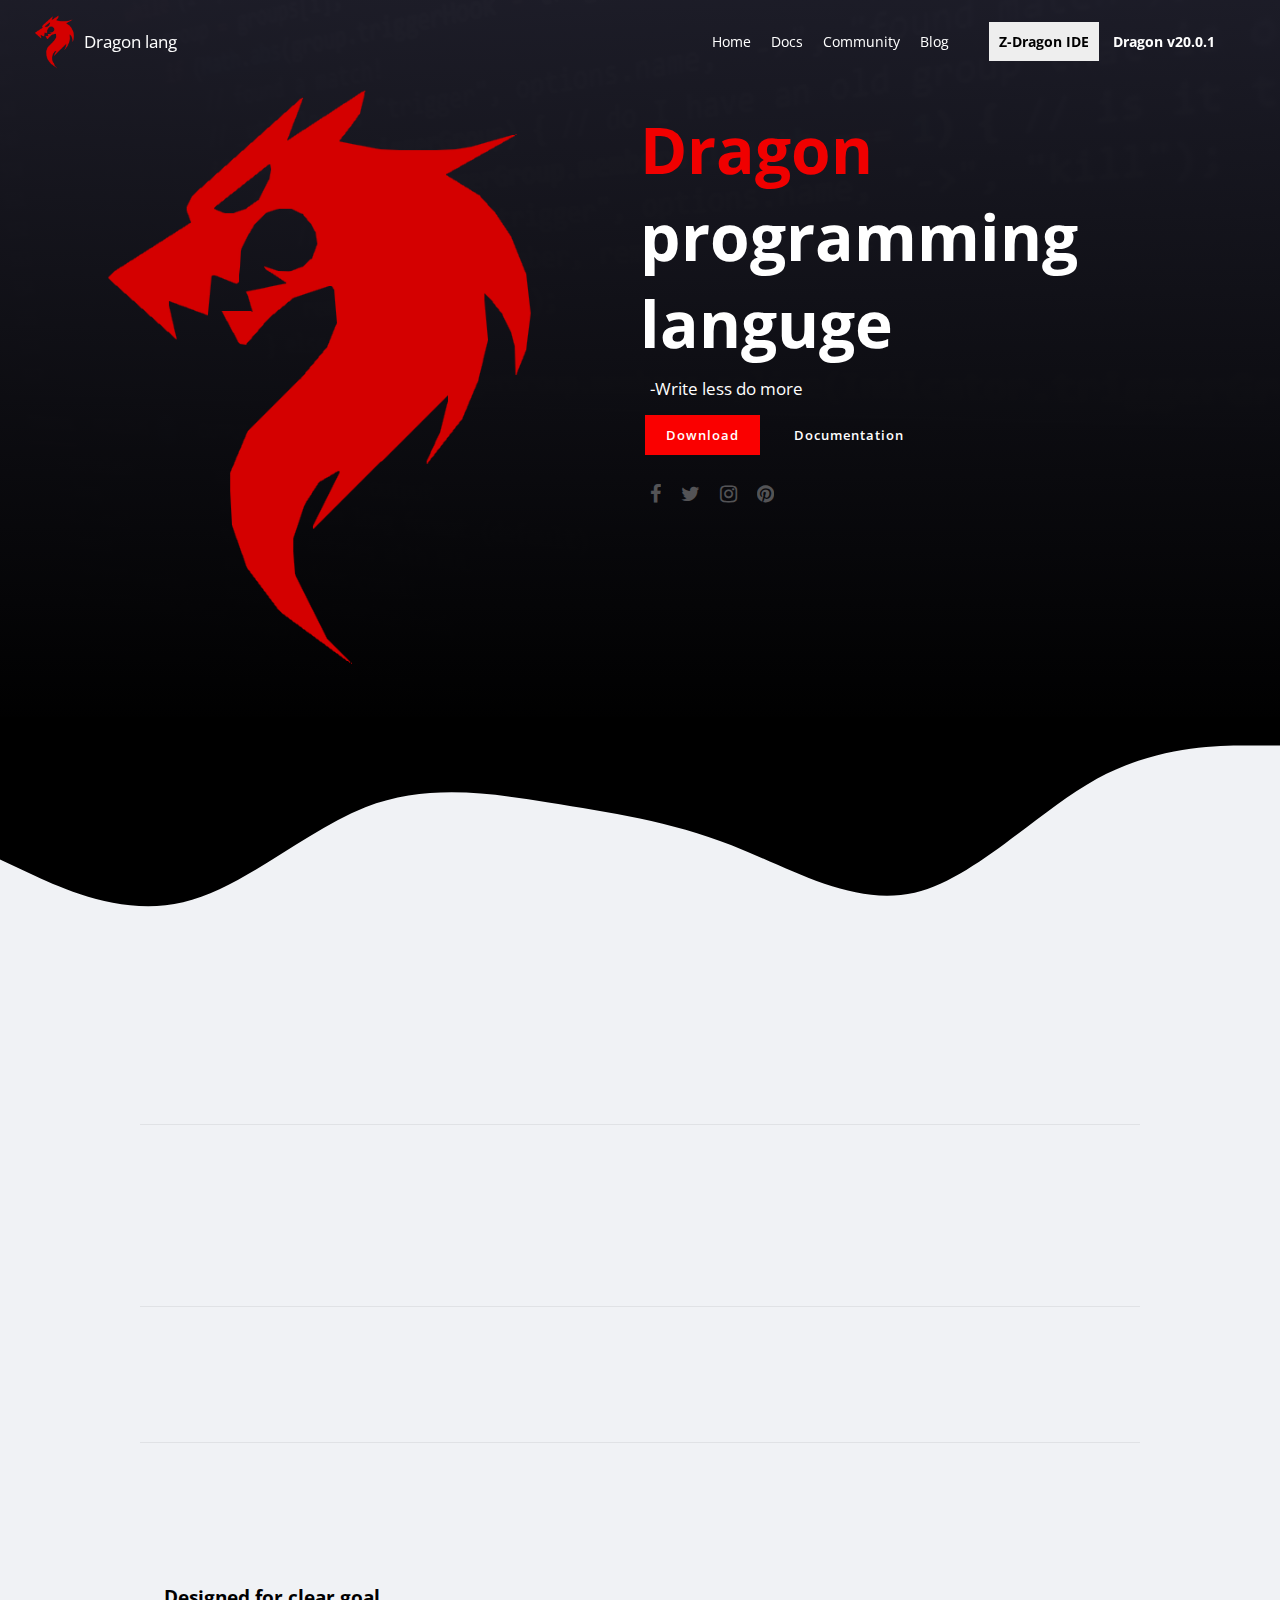
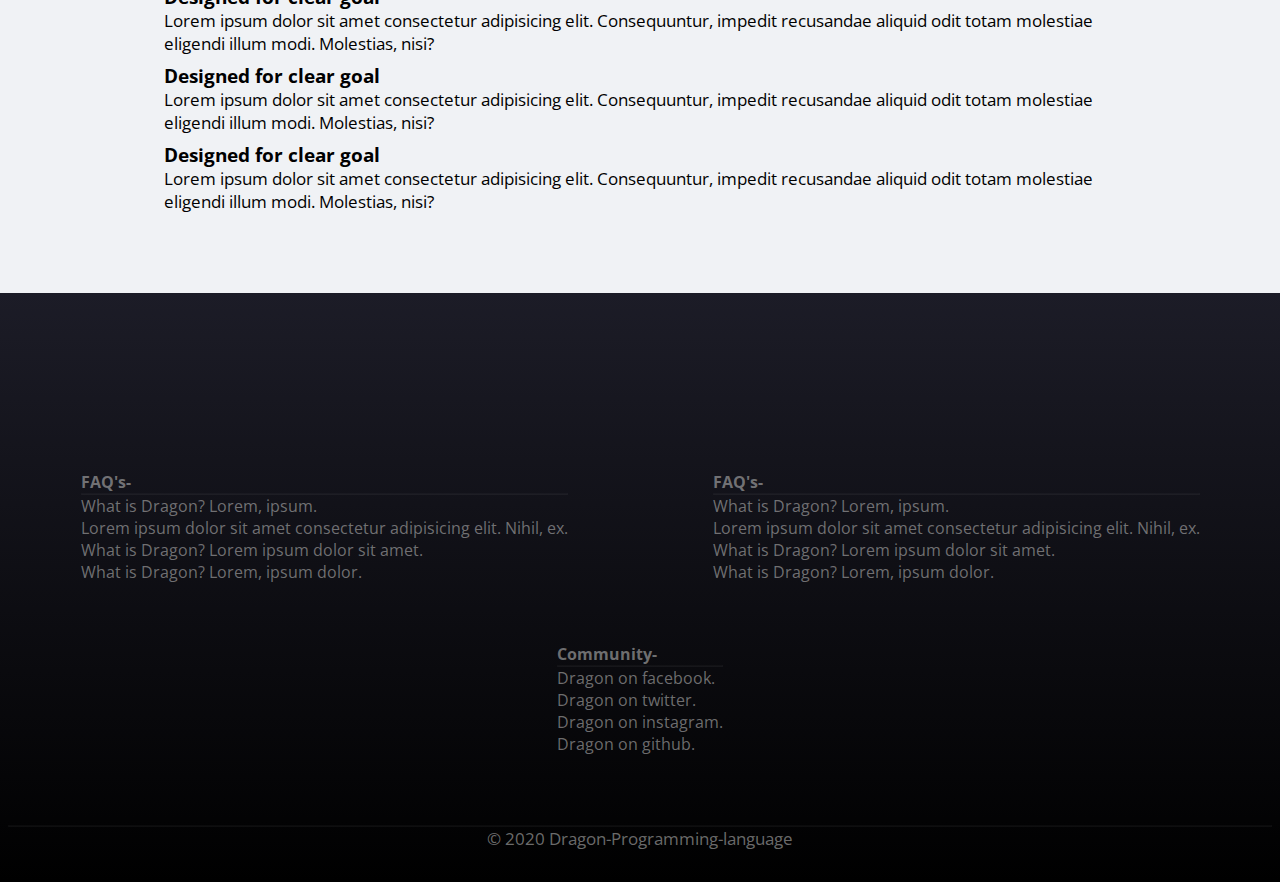
<file: index.html>
<!DOCTYPE html>
<html lang="en">
<head>

    <meta charset="UTF-8">
    <meta name="viewport" content="width=device-width, initial-scale=1.0">
    <link rel="stylesheet" href="assets/css/aos.css">
    <link rel="stylesheet" href="assets/css/font-awesome.min.css">
    <!-- <link rel="stylesheet" href="assets/css/bootstrap.min.css"/> -->
    <link rel="stylesheet" href="assets/css/default.css">
    <link rel="stylesheet" href="assets/css/style.css">
    <link rel="preconnect" href="https://fonts.gstatic.com">
<link href="https://fonts.googleapis.com/css2?family=Open+Sans:wght@300;400;600;700;800&display=swap" rel="stylesheet">
    <link href="./assets/img/favicon.png" rel="icon" sizes="32x32" type="image/png">
    <title>Dragon programming language</title>
</head>
<body>
<header class="dgn-header">
    <div class="dgn-logo" id="resp" data-aos="flip-left">
        <img src="assets/img/logo.png" alt="" height="100%">
        <p>Dragon lang</p>
    </div>
    <div class="dgn-navigator" id="resp">
        <div class="right"><div class="secondary-button" onclick="navigator.close()"><span class="fa fa-times"></span></div> </div>
  
        <a href="./index.html" class="item">Home</a>
    
        <a href="" class="item">Docs</a>
      
        <a href="" class="item">Community</a>
      
        <a href="" class="item">Blog</a>
    <div class="cta-header">
        
        <a href="" class="btn btn-pr">Z-Dragon IDE</a href="">
            <a href="" class="btn btn-o">Dragon v20.0.1</a href="">
           
    </div>
    </div>
    <div class="dgn-navigator-toggler">
        <button class="secondary-button" onclick="navigator.open()"><span class="fa fa-bars"></span></button> 
    </div>
    <div class="dgn-menu">
        <a href="" class="item"><p>Dragon for IOT</p></a>
        <a href="" class="item"><p>Z-Dragon IDE</p></a>
        <a href="" class="item"><p>Dragon Server side</p></a>
        <a href="" class="item"><p>Dragon Javascript</p></a>
    </div>
</header>
<div class="col-md-12 dgn-content">
    <div class="dgn-hero">
    
            <img src="assets/img/logo.png" alt="" data-aos="flip-left" data-aos-easing="linear">
        
            
        <div class="hero-meta" data-aos="zoom-out-left">
            <h1 class="heading"> <span>Dragon </span> programming languge</h1>
            <p class="tagline">-Write less do more</p>
            <div class="hero-buttons">
                <a href="./download.html"><button class="primary-button">Download</button></a>
                <a href="./documentation.html"><button class="secondary-button">Documentation</button></a>
            </div>
                    <span class="dgn-socials flex">
                        <a href="" class="item"><span class="fa fa-facebook"></span></a>
                        <a href="" class="item"><span class="fa fa-twitter"></span></a>
                        <a href="" class="item"><span class="fa fa-instagram"></span></a>
                        <a href="" class="item"><span class="fa fa-pinterest"></span></a>
                    </span>
        </div>
        
    </div>
 
    <div id="wave">
        <img src="./assets/img/wave.svg" alt="Wave">
    </div>
    <div class="dgn-body">
        <div class="hdr" data-aos="flip-left">
            <h2>Introduction</h2>
        </div>
        <div class="body-item">
            <div class="col-md-12" data-aos="fade-right">
                <h3>What is The Dragon Programming Language?</h3>
                <p>The Dragon is an innovative and practical general-purpose language. The supported programming paradigms are imperative, object-oriented, declarative using nested structures, functional and natural programming. The language is portable (Windows, Linux, macOS, etc.) and can be used to create Console and GUI. The language is designed to be simple, small, flexible and fast.</p>
            </div>
        </div>
        <div class="body-item">
            <div class="col-md-12" data-aos="fade-right">
                <h3>Where Can It Be Applied?</h3>
                <p>Many of the Dragon modules (GUI, Graphic, db, files and etc). Dragon is ready for use in production and increase the developers productivity.</p>
            </div>
        </div>
        <div class="body-item">
            <div class="col-md-12" data-aos="fade-right">
                <h3>Why Dragon?</h3>
                <p>The language is simple, trying to be natural, encourage organization and comes with transparent and visual implementation. It comes with compact syntax and a group of features that enable the programmer to create natural interfaces and declarative domain-specific languages in a fraction of time. It is very small, fast. It comes with useful and practical libraries. The language is designed for productivity and developing high quality solutions that can scale.</p>
            </div>
            <div class="col-md-12 cards">
                <div class="col-md-4 card">
                    <h3>Designed for clear goal</h3>
                    <p>Lorem ipsum dolor sit amet consectetur adipisicing elit. Consequuntur, impedit recusandae aliquid odit totam molestiae eligendi illum modi. Molestias, nisi?</p>
                </div>
                <div class="col-md-4 card">
                    <h3>Designed for clear goal</h3>
                    <p>Lorem ipsum dolor sit amet consectetur adipisicing elit. Consequuntur, impedit recusandae aliquid odit totam molestiae eligendi illum modi. Molestias, nisi?</p>
                </div>
                <div class="col-md-4 card">
                    <h3>Designed for clear goal</h3>
                    <p>Lorem ipsum dolor sit amet consectetur adipisicing elit. Consequuntur, impedit recusandae aliquid odit totam molestiae eligendi illum modi. Molestias, nisi?</p>
                </div>
            </div>
        </div>
    </div>
</div>


<div class="nav-toggler" onclick="nav.open()">
    <span class="fa fa-arrow-right" ></span>
</div>
<div class="modal stubborn">
<div class="modal-times" onclick="modal.close()">
    <span class="fa fa-times"></span>
</div>
<div class="modal-text-content">Lorem, ipsum dolor sit amet consectetur adipisicing elit. Doloribus, possimus?</div>
</div>

<div class="loader stubborn middle">
<span class="item"></span>
</div>
<div class="overlay stubborn"></div>
<div class="push-notif">
<h4 id="notif-title">dolor</h4>
<p  id="notif-content">Lorem, ipsum dolor.</p>
</div>
<footer class="dgn-footer">
    
    <div class="col-md-12 footer-item">
        <div class="col-md-12">
            <div class="middle logo-item" data-aos="zoom-in" data-aos-duration="700">
                <p>All rights reserved</p>
                <img src="assets/img/logo.png" alt="" height="100%">
                <p>Dragon programming language</p>
            </div>
        </div>
        <div class="col-md-12 footer-elements">
            <div class="col-md-4">
                <h4>FAQ's-</h4>
                <hr>
                <ul>
                    <li>What is Dragon? Lorem, ipsum.</li>
                    <li>Lorem ipsum dolor sit amet consectetur adipisicing elit. Nihil, ex.</li>
                    <li>What is Dragon? Lorem ipsum dolor sit amet.</li>
                    <li>What is Dragon? Lorem, ipsum dolor.</li>
                </ul>
            </div>
            <div class="col-md-4">

                <h4>FAQ's-</h4>
                <hr>
                <ul>
                    <li>What is Dragon? Lorem, ipsum.</li>
                    <li>Lorem ipsum dolor sit amet consectetur adipisicing elit. Nihil, ex.</li>
                    <li>What is Dragon? Lorem ipsum dolor sit amet.</li>
                    <li>What is Dragon? Lorem, ipsum dolor.</li>
                </ul>
            </div>
            <div class="col-md-4">
                <h4>Community-</h4>
                <hr>
                <li>Dragon on facebook.</li>
                <li>Dragon on twitter.</li>
                <li>Dragon on instagram.</li>
                <li>Dragon on github.</li>
            </div>
        </div>
        <hr>
        <div class="col-md-12 middle">
            <p>&copy; 2020 Dragon-Programming-language</p>
        </div>
    </footer>

    <script src="assets/js/jquery.min.js"></script>
    <script src="assets/js/bootstrap.min.js"></script>
    <script src="assets/js/functions.js"></script>
    <script src="assets/js/aos.js"></script>
    <script src="assets/js/owl.js"></script>
    <script src="assets/js/main.js"></script>
</div>
</body>
</html>
</file>
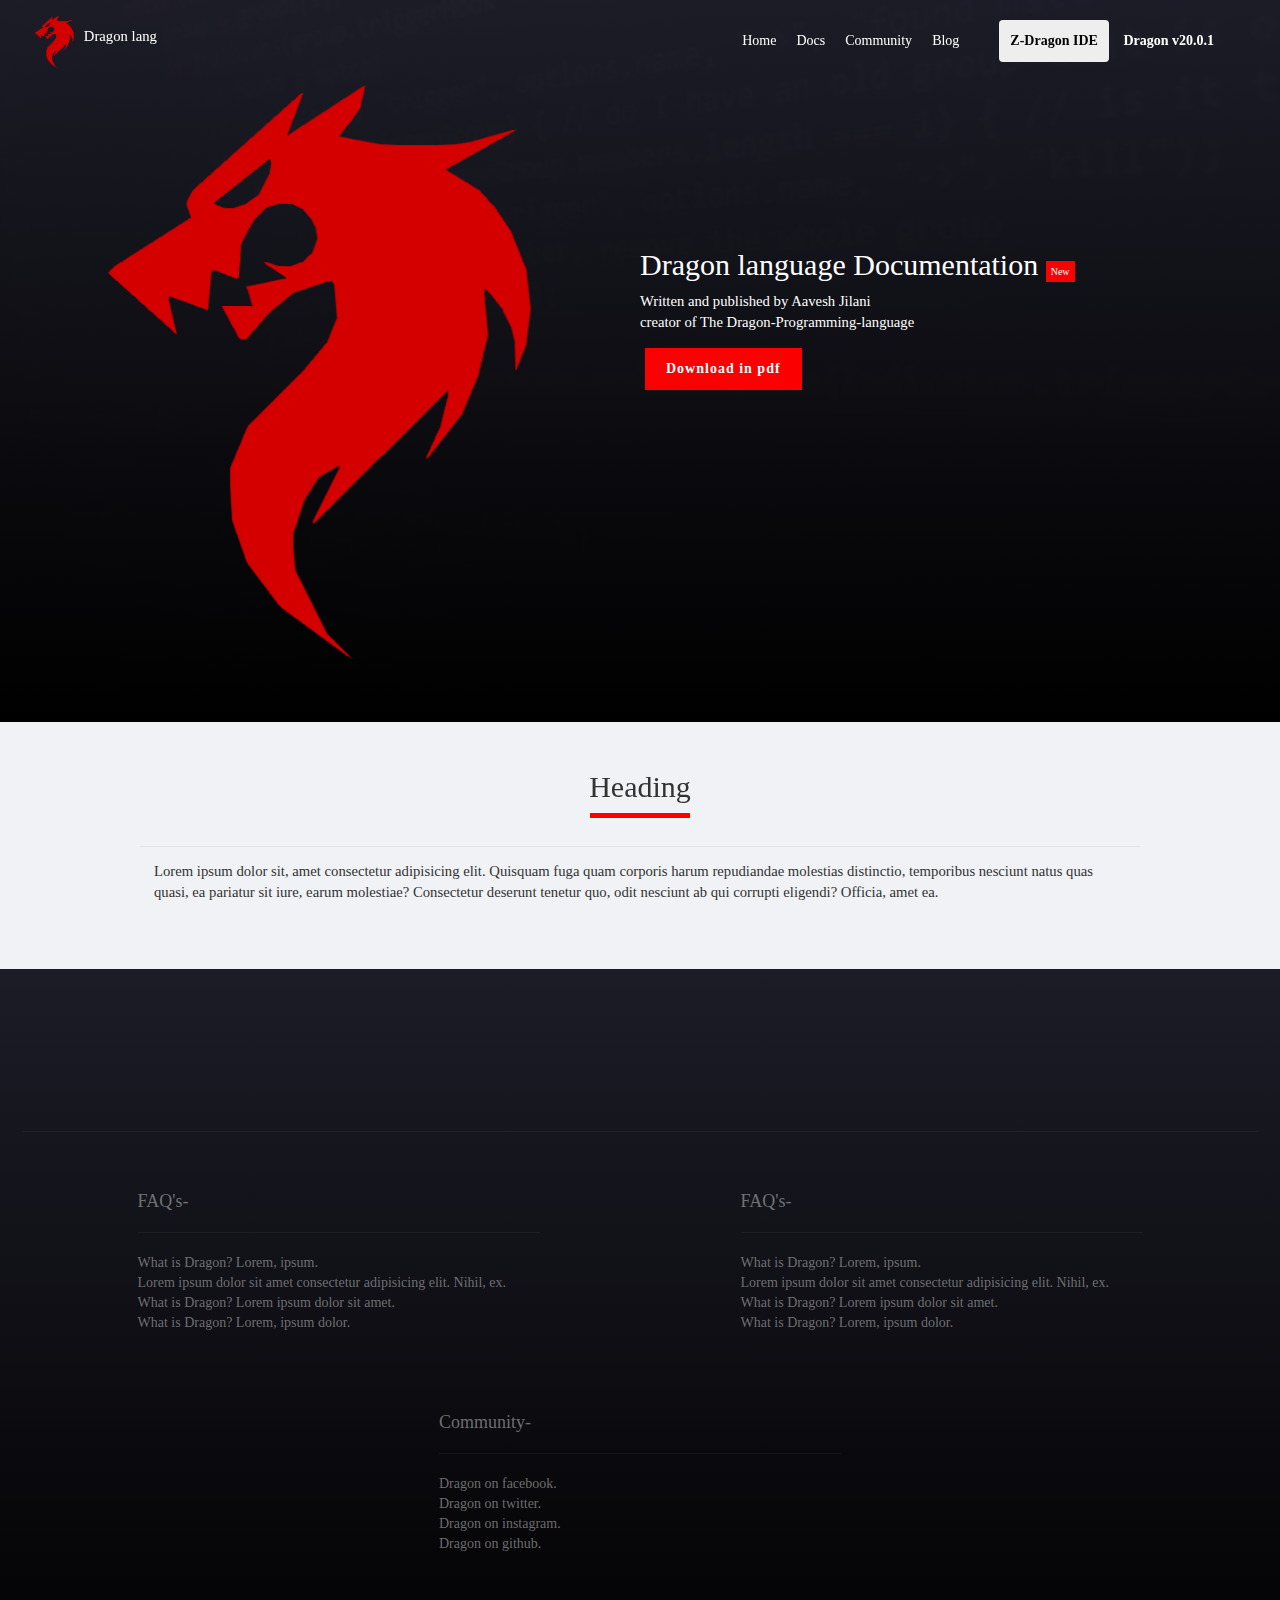
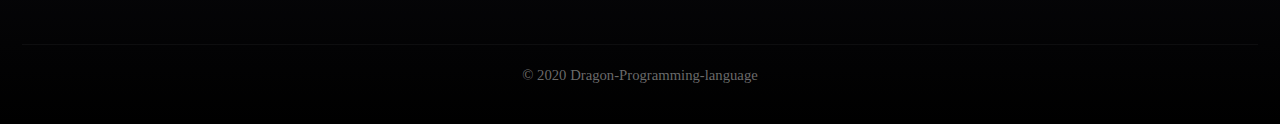
<file: documentation.html>
<!DOCTYPE html>
<html lang="en">
   <head>
      <meta charset="UTF-8">
      <meta name="viewport" content="width=device-width, initial-scale=1.0">
      <link rel="stylesheet" href="assets/css/aos.css">
      <link rel="stylesheet" href="assets/css/font-awesome.min.css">
      <link rel="stylesheet" href="assets/css/bootstrap.min.css"/>
      <link rel="stylesheet" href="assets/css/default.css">
      <link rel="stylesheet" href="assets/css/style.css">
      <title>Dragon programming language</title>
   </head>
   <body>
      <header class="dgn-header">
         <div class="dgn-logo" id="resp" data-aos="flip-left">
             <img src="assets/img/logo.png" alt="" height="100%">
             <p>Dragon lang</p>
         </div>
         <div class="dgn-navigator" id="resp">
             <div class="right"><div class="secondary-button" onclick="navigator.close()"><span class="fa fa-times"></span></div> </div>
       
             <a href="./index.html" class="item">Home</a>
         
             <a href="" class="item">Docs</a>
           
             <a href="" class="item">Community</a>
           
             <a href="" class="item">Blog</a>
         <div class="cta-header">
             
             <a href="" class="btn btn-pr">Z-Dragon IDE</a href="">
                 <a href="" class="btn btn-o">Dragon v20.0.1</a href="">
                
         </div>
         </div>
         <div class="dgn-navigator-toggler">
             <button class="secondary-button" onclick="navigator.open()"><span class="fa fa-bars"></span></button> 
         </div>
         <div class="dgn-menu">
             <a href="" class="item"><p>Dragon for IOT</p></a>
             <a href="" class="item"><p>Z-Dragon IDE</p></a>
             <a href="" class="item"><p>Dragon Server side</p></a>
             <a href="" class="item"><p>Dragon Javascript</p></a>
         </div>
     </header>
      <div class="col-md-12 dgn-content">
         <div class="dgn-hero">
          
               <img src="assets/img/logo.png" alt="" data-aos="flip-left" data-aos-easing="linear">
           
            <div class="hero-meta" data-aos="zoom-out-left">
               <h2>Dragon language Documentation <span class="dgn-label">New</span></h2>
               <p>Written and published by Aavesh Jilani <br> creator of The Dragon-Programming-language</p>
               <div class="hero-buttons">
                  <button class="primary-button">Download in pdf</button>
               </div>
            </div>
         </div>
         <div class="dgn-socials hidden">
            <div class="item"><span class="fa fa-facebook"></span></div>
            <div class="item"><span class="fa fa-twitter"></span></div>
            <div class="item"><span class="fa fa-instagram"></span></div>
            <div class="item"><span class="fa fa-pinterest"></span></div>
         </div>
         <div class="dgn-body">
            <div class="hdr" data-aos="flip-left">
               <h2>Heading</h2>
            </div>
            <div class="body-item">
                <p>Lorem ipsum dolor sit, amet consectetur adipisicing elit. Quisquam fuga quam corporis harum repudiandae molestias distinctio, temporibus nesciunt natus quas quasi, ea pariatur sit iure, earum molestiae? Consectetur deserunt tenetur quo, odit nesciunt ab qui corrupti eligendi? Officia, amet ea.</p>
            </div>
         </div>
      </div>
      <div class="nav-toggler" onclick="nav.open()">
         <span class="fa fa-arrow-right" ></span>
      </div>
      <div class="modal stubborn">
         <div class="modal-times" onclick="modal.close()">
            <span class="fa fa-times"></span>
         </div>
         <div class="modal-text-content">Lorem, ipsum dolor sit amet consectetur adipisicing elit. Doloribus, possimus?</div>
      </div>
      <div class="loader stubborn middle">
         <span class="item"></span>
      </div>
      <div class="overlay stubborn"></div>
      <div class="push-notif">
         <h4 id="notif-title">dolor</h4>
         <p  id="notif-content">Lorem, ipsum dolor.</p>
      </div>
      <footer class="dgn-footer">
         <div class="col-md-12 footer-item">
            <div class="col-md-12">
                <div class="middle logo-item" data-aos="zoom-in" data-aos-duration="700">
                   <p>All rights reserved</p>
                   <img src="assets/img/logo.png" alt="" height="100%">
                   <p>Dragon programming language</p>
                </div>
             </div>
             <hr>
            <div class="col-md-12 footer-elements">
               <div class="col-md-4">
                  <h4>FAQ's-</h4>
                  <hr>
                  <ul>
                     <li>What is Dragon? Lorem, ipsum.</li>
                     <li>Lorem ipsum dolor sit amet consectetur adipisicing elit. Nihil, ex.</li>
                     <li>What is Dragon? Lorem ipsum dolor sit amet.</li>
                     <li>What is Dragon? Lorem, ipsum dolor.</li>
                  </ul>
               </div>
               <div class="col-md-4">
                  <h4>FAQ's-</h4>
                  <hr>
                  <ul>
                     <li>What is Dragon? Lorem, ipsum.</li>
                     <li>Lorem ipsum dolor sit amet consectetur adipisicing elit. Nihil, ex.</li>
                     <li>What is Dragon? Lorem ipsum dolor sit amet.</li>
                     <li>What is Dragon? Lorem, ipsum dolor.</li>
                  </ul>
               </div>
               <div class="col-md-4">
                  <h4>Community-</h4>
                  <hr>
                  <li>Dragon on facebook.</li>
                  <li>Dragon on twitter.</li>
                  <li>Dragon on instagram.</li>
                  <li>Dragon on github.</li>
               </div>
            </div>
            <hr>
            <div class="col-md-12 middle">
               <p>&copy; 2020 Dragon-Programming-language</p>
            </div>
      </footer>
      <script src="assets/js/jquery.min.js"></script>
      <script src="assets/js/bootstrap.min.js"></script>
      <script src="assets/js/functions.js"></script>
      <script src="assets/js/aos.js"></script>
      <script src="assets/js/owl.js"></script>
      <script src="assets/js/main.js"></script>
      </div>
   </body>
</html>
</file>
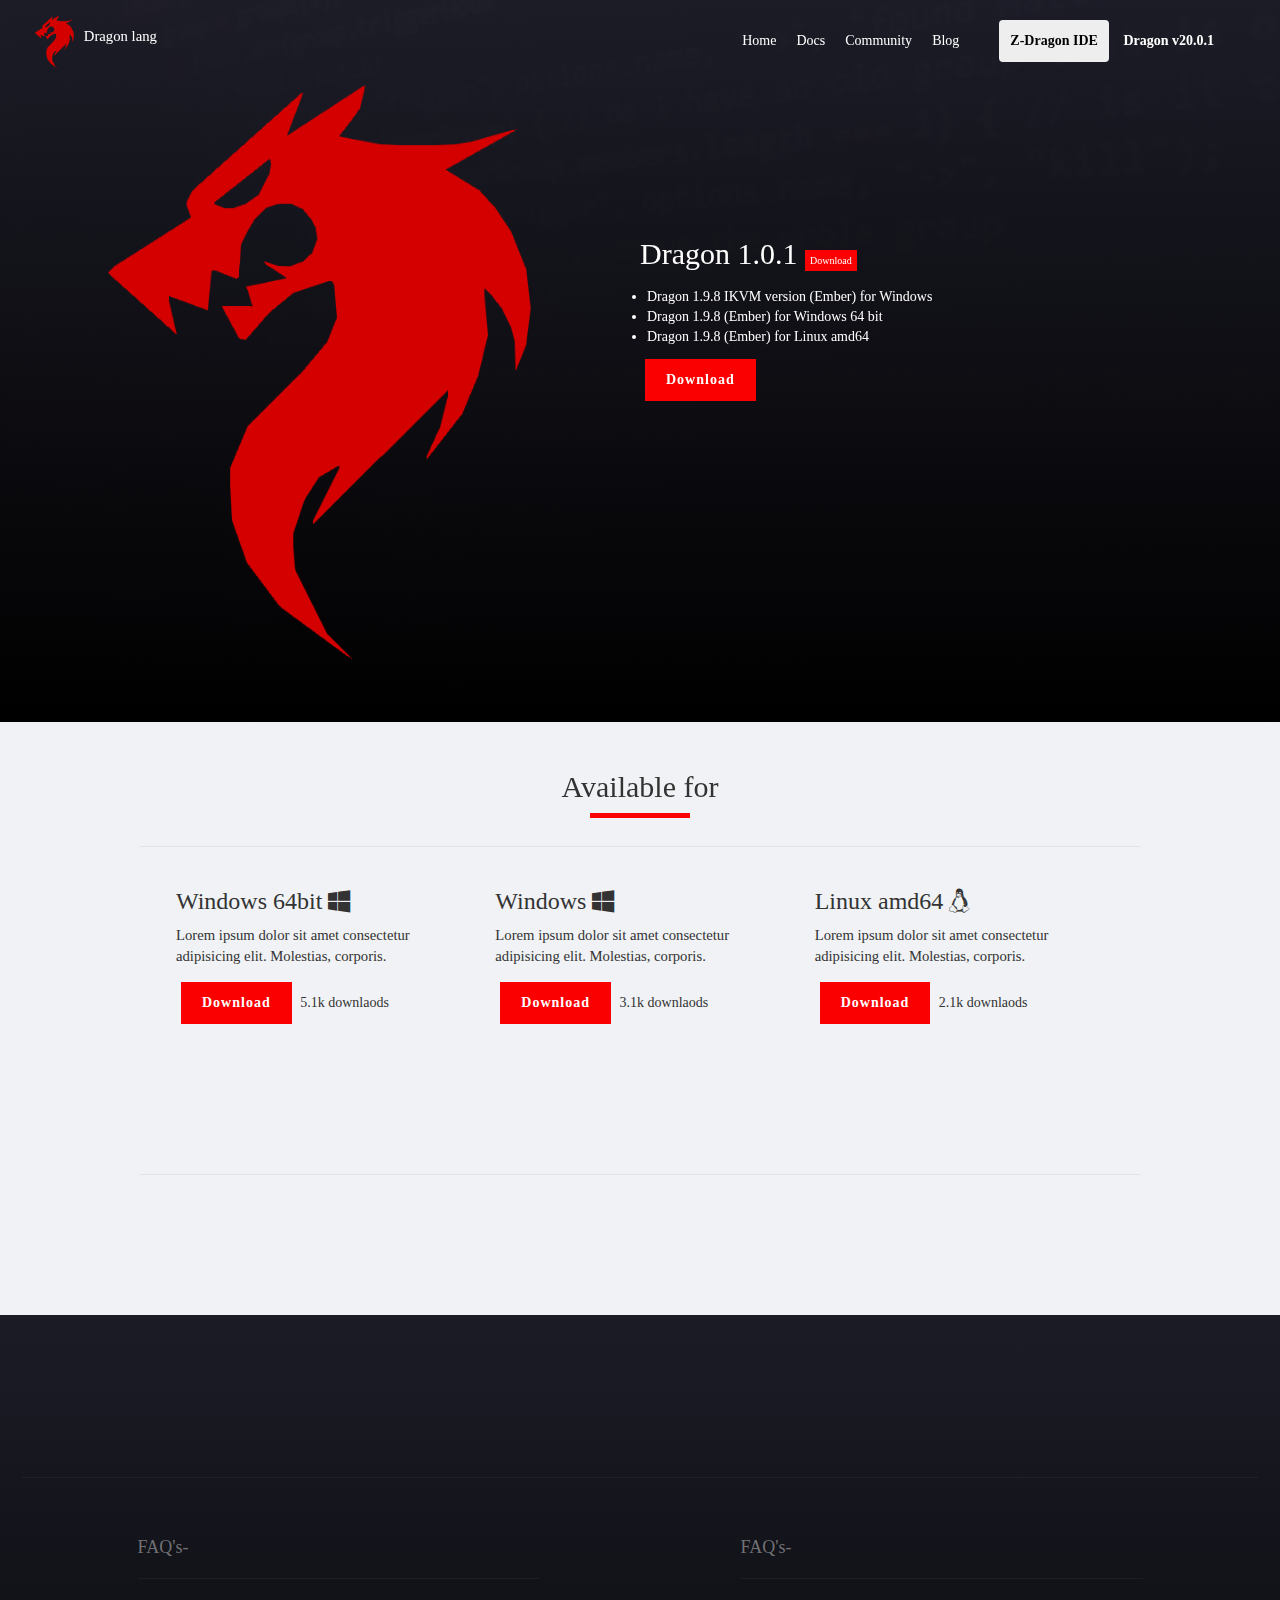
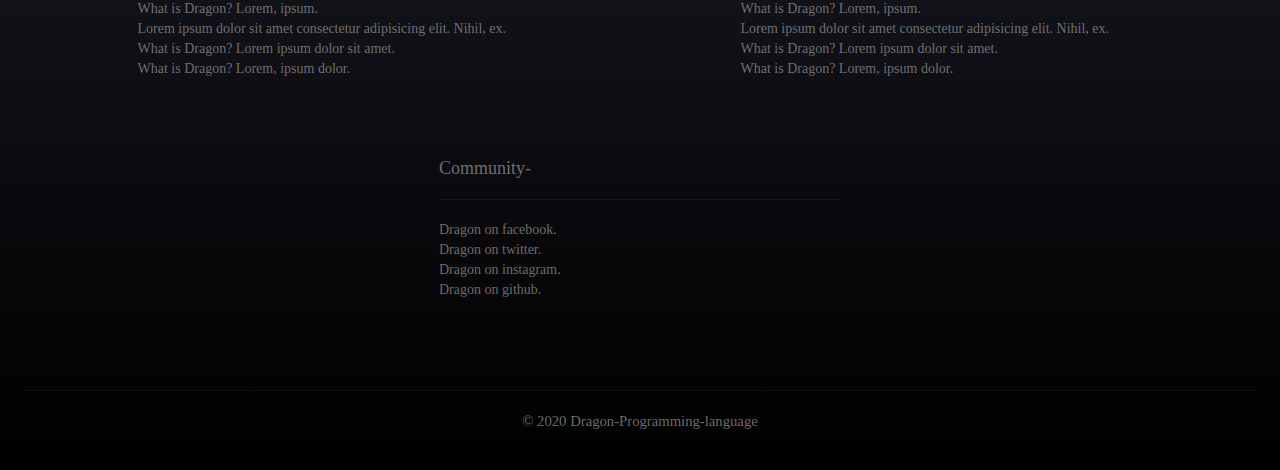
<file: download.html>
<!DOCTYPE html>
<html lang="en">
   <head>
      <meta charset="UTF-8">
      <meta name="viewport" content="width=device-width, initial-scale=1.0">
      <link rel="stylesheet" href="assets/css/aos.css">
      <link rel="stylesheet" href="assets/css/font-awesome.min.css">
      <link rel="stylesheet" href="assets/css/bootstrap.min.css"/>
      <link rel="stylesheet" href="assets/css/default.css">
      <link rel="stylesheet" href="assets/css/style.css">
      <title>Dragon programming language</title>
   </head>
   <body>
      <header class="dgn-header">
         <div class="dgn-logo" id="resp" data-aos="flip-left">
             <img src="assets/img/logo.png" alt="" height="100%">
             <p>Dragon lang</p>
         </div>
         <div class="dgn-navigator" id="resp">
             <div class="right"><div class="secondary-button" onclick="navigator.close()"><span class="fa fa-times"></span></div> </div>
       
             <a href="./index.html" class="item">Home</a>
         
             <a href="" class="item">Docs</a>
           
             <a href="" class="item">Community</a>
           
             <a href="" class="item">Blog</a>
         <div class="cta-header">
             
             <a href="" class="btn btn-pr">Z-Dragon IDE</a href="">
                 <a href="" class="btn btn-o">Dragon v20.0.1</a href="">
                
         </div>
         </div>
         <div class="dgn-navigator-toggler">
             <button class="secondary-button" onclick="navigator.open()"><span class="fa fa-bars"></span></button> 
         </div>
         <div class="dgn-menu">
             <a href="" class="item"><p>Dragon for IOT</p></a>
             <a href="" class="item"><p>Z-Dragon IDE</p></a>
             <a href="" class="item"><p>Dragon Server side</p></a>
             <a href="" class="item"><p>Dragon Javascript</p></a>
         </div>
     </header>
      <div class="col-md-12 dgn-content">
         <div class="dgn-hero">
           
               <img src="assets/img/logo.png" alt="" data-aos="flip-left" data-aos-easing="linear">
         
            <div class="hero-meta" data-aos="zoom-out-left">
               <h2>Dragon 1.0.1 <span class="dgn-label">Download</span></h2>
               <div class="hero-meta-description">
                  <a href="https://dragon-lang.org/Dragon_IKVM.zip">Dragon 1.9.8 IKVM version (Ember) for Windows</a>
                  <a href="https://dragon-lang.org/Dragon_1.9.8_x64.exe">Dragon 1.9.8 (Ember) for Windows 64 bit</a>
                  <a href="https://dragon-lang.org/Dragon_1.9.8_linux(x86_x64).tar.bz2">Dragon 1.9.8 (Ember) for Linux amd64</a>
               </div>
               <div class="hero-buttons">
                  <button class="primary-button">Download</button>
               </div>
            </div>
         </div>
         <div class="dgn-socials hidden">
            <div class="item"><span class="fa fa-facebook"></span></div>
            <div class="item"><span class="fa fa-twitter"></span></div>
            <div class="item"><span class="fa fa-instagram"></span></div>
            <div class="item"><span class="fa fa-pinterest"></span></div>
         </div>
         <div class="dgn-body">
            <div class="hdr" data-aos="flip-left">
               <h2>Available for</h2>
            </div>
            <div class="body-item">
                <div class="col-md-12 cards">
                   <div class="col-md-4 card">
                      <h3>Windows 64bit <span class="fa fa-windows"></span></h3>
                      <p>Lorem ipsum dolor sit amet consectetur adipisicing elit. Molestias, corporis.</p>
                      <button class="primary-button">Download</button>
                      <span>5.1k downlaods</span>
                   </div>
                   <div class="col-md-4 card">
                      <h3>Windows <span class="fa fa-windows"></span></h3>
                      <p>Lorem ipsum dolor sit amet consectetur adipisicing elit. Molestias, corporis.</p>
                      <button class="primary-button">Download</button>
                      <span>3.1k downlaods</span>
                   </div>
                   <div class="col-md-4 card">
                      <h3>Linux amd64 <span class="fa fa-linux"></span></h3>
                      <p>Lorem ipsum dolor sit amet consectetur adipisicing elit. Molestias, corporis.</p>
                      <button class="primary-button">Download</button>
                      <span>2.1k downlaods</span>
                   </div>
                </div>
            </div>
            <div class="hdr" data-aos="flip-left">
                <h3>Other versions</h3>
             </div>
            <div class="body-item">
                <div class="col-md-12" data-aos="fade-right">
                    <ul class="col-md-12">
                        <li>Dragon 1.2.0</li>
                        <li>Dragon 2.1.0</li>
                        <li>Dragon 2.3.0</li>
                    </ul>
                </div>
            </div>
         </div>
      </div>
      <div class="nav-toggler" onclick="nav.open()">
         <span class="fa fa-arrow-right" ></span>
      </div>
      <div class="modal stubborn">
         <div class="modal-times" onclick="modal.close()">
            <span class="fa fa-times"></span>
         </div>
         <div class="modal-text-content">Lorem, ipsum dolor sit amet consectetur adipisicing elit. Doloribus, possimus?</div>
      </div>
      <div class="loader stubborn middle">
         <span class="item"></span>
      </div>
      <div class="overlay stubborn"></div>
      <div class="push-notif">
         <h4 id="notif-title">dolor</h4>
         <p  id="notif-content">Lorem, ipsum dolor.</p>
      </div>
      <footer class="dgn-footer">
         <div class="col-md-12 footer-item">
            <div class="col-md-12">
                <div class="middle logo-item" data-aos="zoom-in" data-aos-duration="700">
                   <p>All rights reserved</p>
                   <img src="assets/img/logo.png" alt="" height="100%">
                   <p>Dragon programming language</p>
                </div>
             </div>
             <hr>
            <div class="col-md-12 footer-elements">
               <div class="col-md-4">
                  <h4>FAQ's-</h4>
                  <hr>
                  <ul>
                     <li>What is Dragon? Lorem, ipsum.</li>
                     <li>Lorem ipsum dolor sit amet consectetur adipisicing elit. Nihil, ex.</li>
                     <li>What is Dragon? Lorem ipsum dolor sit amet.</li>
                     <li>What is Dragon? Lorem, ipsum dolor.</li>
                  </ul>
               </div>
               <div class="col-md-4">
                  <h4>FAQ's-</h4>
                  <hr>
                  <ul>
                     <li>What is Dragon? Lorem, ipsum.</li>
                     <li>Lorem ipsum dolor sit amet consectetur adipisicing elit. Nihil, ex.</li>
                     <li>What is Dragon? Lorem ipsum dolor sit amet.</li>
                     <li>What is Dragon? Lorem, ipsum dolor.</li>
                  </ul>
               </div>
               <div class="col-md-4">
                  <h4>Community-</h4>
                  <hr>
                  <li>Dragon on facebook.</li>
                  <li>Dragon on twitter.</li>
                  <li>Dragon on instagram.</li>
                  <li>Dragon on github.</li>
               </div>
            </div>
            <hr>
            <div class="col-md-12 middle">
               <p>&copy; 2020 Dragon-Programming-language</p>
            </div>
      </footer>
      <script src="assets/js/jquery.min.js"></script>
      <script src="assets/js/bootstrap.min.js"></script>
      <script src="assets/js/functions.js"></script>
      <script src="assets/js/aos.js"></script>
      <script src="assets/js/owl.js"></script>
      <script src="assets/js/main.js"></script>
      </div>
   </body>
</html>
</file>
<file: assets/css/default.css>
*{
    margin:0;
    padding:0;
    box-sizing:border-box;
    overflow-wrap: break-word;
    font-family: 'Open sans','Manrope' 
}
/* @font-face {
    font-family: inherit;
    src: url("../fonts/font2.woff2") format('woff2');
    font-style: normal;
    font-weight: normal;
} */
:root{
    --background:#f0f2f5;
    --color:#000;
    --misc:#fa0000;
}
::selection{
    background:var(--misc);
    color:var(--color);
}
body{
    background:var(--background);
}
h1,h2,h3,h4,h5,h6{
    font-family: inherit;
}
ul,li{
    list-style-type: none;
}
a{
    text-decoration: none;
    font-family: inherit;
}
P{
    font-family:inherit;
    font-size:105%;
}

#wave{
    transform: translateY(-15px);
}

.hdr{
    margin:1em auto;
    width:100%;
    display:flex;
    align-items:center;
    flex-wrap:wrap;
    flex-direction:column;
}
.hdr::after{
    content:" ";
    padding:2.5px;
    width:100px;
    background:var(--misc);
}
.hdr>*{
    height:100%;
}
.cover{
    width:100%;
    height:300px;
    overflow:hidden;
    background:#1c1c27;
    background-size:cover;
    border:1px solid #ccc;
    margin:auto;
    margin-top:0;
    display:flex;
    flex-direction:column;
    align-items:center;
    justify-content: center;
    color:#fff;
}
.hidden{
    display:none !important;
}
.flex{
    display: flex;
}
.dgn-socials{
    display: flex;
    margin: 10px 0;
    max-width: 200px;
}
.dgn-socials > .item{
    padding: 10px;
    text-align: center !important;
 opacity: .3;
 /* margin: auto; */
 color: #fff;
 transition: 0.4s;
 font-size: 20px;
}
.dgn-socials > .item:hover{
opacity: 1;
color: #fa0000;
}
.stubborn{
    position:fixed;
    top:50%;
    left:50%;
    transform:translateX(-50%) translateY(-50%);
}
.center{
    display:flex;
    margin:auto;
}
.middle{
    display:flex;
    align-items:center;
    justify-content:center;
    width:100%;
    margin:auto;
}

.loader{
    width:100%;
    height:100%;
    background:var(--background);
    display:none;
    transition:0.4s;
    opacity:0;
}
.loader .item{
    width:70px;
    height:70px;
    display:block;
    background:var(--misc);
    border-radius:100%;
    border:1em solid var(--color);
    border-top-color:var(--misc);
    border-bottom-color:var(--misc);
    animation:rotate 2s linear infinite;
}

@keyframes rotate{
    from { transform:rotate(-1deg);  }
    to   { transform:rotate(360deg); }
}
@keyframes levitate{
    from { transform: translate(0,  0px); }
    65%  { transform: translate(0, 7px); }
    to   { transform: translate(0, -0px); } 
}
@keyframes fade-show{
    from { opacity:0;}
    to   { opacity:0; }
}
.modal{
    display:none;
    flex-direction:column;
    transition:0.4s;
    opacity:0;
    padding:0.5em;
    width:auto;
    max-width:700px;
    background:#fff;
    height:auto;
    border-radius:20px;
}
.modal-text-content{
    margin-top:1em;
    padding:1em;
    border-top:1px solid #ddd;
    border-radius:20px;
}
.modal-times{
    padding:0.5em;
    font-size:x-large;
    background:#000;
    color:#eee;
    border-radius:20px;
    width:auto;
    margin-left:auto;
}
.overlay{
    width:100%;
    height:100%;
    background:rgba(0, 0, 0, 0.397);
    transition:0.4s;
    opacity:0;
    display:none;
}

.push-notif{
    bottom:1em;
    right:1em;
    position:fixed;
    height:80px;
    width:300px;
    border-right:3px solid var(--misc);
    border-radius:20px 0px 20px 20px;
    display:flex;
    flex-direction:column;
    justify-content: center;
    padding:2em;
    overflow:hidden;
    background:#fff;
    transition:0.4s;
    opacity:0;
    display:none;
}
.push-notif h4{
    font-weight:bold;
    font-variant-caps: all-small-caps;
    border-bottom:2px solid var(--misc);
    width:auto;
    margin-right:auto;
    padding-bottom:5px;
}

[class$="-button"]{
    padding:0.5em;
    color:#fff;
    border:1px solid var(--misc);
    background:var(--misc);
    margin:5px;
    transition:0.4s;
    outline:none;
}
.primary-button, .secondary-button{
  padding: 10px 20px;
  font-weight: 600;
  letter-spacing: 1px;
  font-family: inherit;
  cursor: pointer;
}
.secondary-button{
border:none;
background-color: transparent;
}

.secondary-button:hover, .primary-button:hover{
    background-color: transparent;
    color: #fa0000;
}

.right{
    text-align:right;
    width:100%;
    padding:0 0.7em;
    font-size:large;
}
</file>
<file: assets/css/style.css>
.dgn-logo{

    padding:5px;
    min-width:70px;
    height:70px;
    display:flex;
    align-items:center;
    justify-content: center;
    border-radius:0px 0px 20px 0px;
}
.dgn-label{
    padding:0.5em;
    background:var(--misc);
    font-size:x-small;
}
.dgn-logo p{
    color:#fff;
    font-family:inherit;
    font-size:105%;
}
.dgn-logo span{
    margin:auto;
    color:var(--misc);
    display:flex;
    align-items:center;
    justify-content: center;
    padding:0.5em;
    border-radius:100%;
    overflow:hidden;
}
.dgn-header{
    display: flex;
    position: fixed;
    width: 100%;
    padding: 6px 20px;
    align-items: center;
    justify-content: space-between;
    top: 0;
    z-index: 10;
    background:transparent;
    transition: 0.7s;
}
.dgn-navigator-toggler .fa{
    font-size: 25px !important;
}

.dgn-header.active{
    -webkit-backdrop-filter: blur(10px);
    backdrop-filter: blur(10px);
    background:#1c1c2771;
}

.dgn-header .fa-times{
    font-size: 25px;
}

.dgn-navigator{
    width:auto;
    padding:5px;
    display:flex;
    align-items: center;
    justify-content: flex-end;
}

.dgn-navigator button{
    border:none;
}
.dgn-navigator-toggler{
    display: flex;
    justify-content: center;
    align-items: center;


}
.dgn-navigator-toggler button{
    border:none;
}
.dgn-navigator .item{
    margin:10px;
    color:#fff;
    font-size: 14px;
}
.dgn-menu{
    width:200px;
    position:fixed;
    top:50%;
    left:0;
    background:#2b2c3d;
    display:flex;
    flex-direction:column;
    align-items:center;
    justify-content: center;
    z-index:5;
    overflow:hidden;
    padding:0.5em;
    transition:0.4s;
    transform:translateX(-100vw) translateY(-50%);
}
.dgn-menu .item{
    padding:1em;
    width:100%;
    font-size:105%;
    color:#ccc;
    display:flex;
    flex-direction:column;
    align-items:center;
    justify-content: center;
    border-bottom:1px solid #aaa;
    text-decoration:none;
    transition:0.4s;
}
.dgn-menu .item:hover{
   background:var(--misc);
}
.nav-toggler{
    top:5em;
    left:1em;
    display: none !important;
    color:#fff;
    z-index:0 !important;
    background:#f00000;
    position:fixed;
    padding:0.5em 1em;
    width:70px;
    font-size:120%;
    transition:0.4s;
    border-radius:0px 20px 20px 0px;
    text-align:center;
}
.nav-toggler:hover{
    background:#000;
}
.dgn-content{
    padding:0;
    margin:0;
}
.dgn-body{
    padding:1em;
}
.dgn-hero{
    position:relative;
    /* overflow:hidden; */
    padding:2.5em 0;
    display:flex;
    justify-content: space-between;
    align-items: center;
    background:linear-gradient( rgba(28, 28, 39, 0.99), #000000), url('../img/IMG_20210510_224706.jpg');
    background-size:cover;
    background-repeat: no-repeat;
    background-position: center center;
    min-height:70vh;
}

.dgn-hero img{
    display: inline-block;
max-width:700px;
width: 50%;
}
.dgn-hero .hero-meta{
  transform: translateY(-50px) !important;
}
.cta-header{
    margin: 0 30px;
}
.btn{
    padding: 10px;
    color: #000;
    font-weight: bold;
    transition: 0.4s;
    font-size: 14px;
}

.btn-pr{
background-color: #eee;
}
.btn-o{
color: #fff;
}


.dgn-hero .heading{
font-size: 4rem !important;
}

.dgn-hero .heading > span{
color: #f00000;
}

.dgn-hero .tagline{
padding: 10px ;
}


.hero-img{
    position: relative;
    width:calc(800px - 100%);
  
    animation:levitate 4s infinite;
    
}
.hero-img img{
    /* height:100%; */
    width:inherit;
    margin:auto;
}
.hero-meta{
    display:flex;
    flex-direction:column;
    margin:auto;
    height:90%;
    width:100%;
    width:50%;
    color:#fff;
}
.hero-meta-description{
    display: flex;
    flex-direction: column;
    padding:0.5em;
    text-align:left 
}
.hero-meta-description a{
    color:#fff;
    display:list-item;
    font-family: inherit;
}
.dgn-navigator-toggler, .dgn-navigator .right{
    display:none; 
}
.body-item{
    width:100%;
    max-width:1000px;
    margin:auto;
    border-top:1px solid #1c1c2713;
    overflow:hidden;
    height:auto;
    margin:2em auto;
    padding:1em;
}
.body-item .cards{
    padding:0.5em;
}
.body-item .card{
    margin-bottom:0.5em;
}
.body-item .primary-button:hover{
    color:#000;
}
.dgn-footer{
    width:100%;
    bottom:0;
    background:linear-gradient( #1c1c27, #000000);
    color:rgba(170, 170, 170, 0.63);
    padding:2em 0.5em;
    padding-top:3em;
    display:flex !important;
}
.dgn-footer .footer-item{
display: flex;
flex-direction: column;
justify-content: center;
width: 100%;
align-items: center;
}

.dgn-footer .footer-elements{
display: flex;
justify-content: space-around;
flex-flow:row wrap;
align-items: center;
}

.dgn-footer .footer-elements > *{
margin:0 30px ;
padding: 30px 0;
}


.dgn-footer *{
    position: inherit !important;
    transform:inherit !important;
}
.dgn-footer hr{
    width:100%;
    border-color:rgba(255, 255, 255, 0.048);

}
.footer-elements{
    padding-bottom:40px;
}
.logo-item{
    height:100px;
}
/* @media (max-width:990px){
    .dgn-menu{
        transform:translateX(-100vw) translateY(-50%);
    }
} */
@media screen and (max-width:878px){
   
    .dgn-hero .hero-meta{
       width: 100vw;
       margin: auto;
       text-align: center;
       /* background-color: #fff; */
    }
    .dgn-hero .heading{
        font-size: 3.3rem !important;
        padding: 0 15px;
    }


}
@media screen and (max-width:400px){
   
    .dgn-hero .heading{
        font-size: 3rem !important;
        padding: 0 15px;
    }


}

@media screen and (max-width:980px){

  .dgn-hero {
        text-align: center;
    }
    .dgn-socials{
        margin: 10px auto
    }
    .hero-meta-description{
 text-align: center;
    }

    .hero-meta-description a{
        color:#fff;
        display:block;
    }
    
    .dgn-navigator{
        width:100%;
        height:100%;
        top: 0;
        left:0;
        position: fixed;
        justify-content: flex-start;
        flex-direction:column;
        z-index:30;
        opacity:0;
        display:none;
        transition:0.4s;
        background:#1c1c27;
    }
   
    .dgn-navigator .item{
        width:100%;
        padding:5px;
    }

    .dgn-header .cta-header{
        margin:20px 0 ;
    
    }

    .dgn-navigator.opened{
        position: fixed;
        top:0;
        height:100vh;
        text-align: left;
    }

    .dgn-navigator-toggler, .dgn-navigator .right{
        display:block; 
    }
  
  .dgn-header {
      position: absolute;
    }
    .dgn-hero .heading{
        font-size: var(3rem - 100%);
    }

    .dgn-hero img{
position: absolute;
width: 100%;
opacity: .1;
    }
    .dgn-hero .hero-meta{
      transform: translateY(50px) !important;
    }

}
</file>
